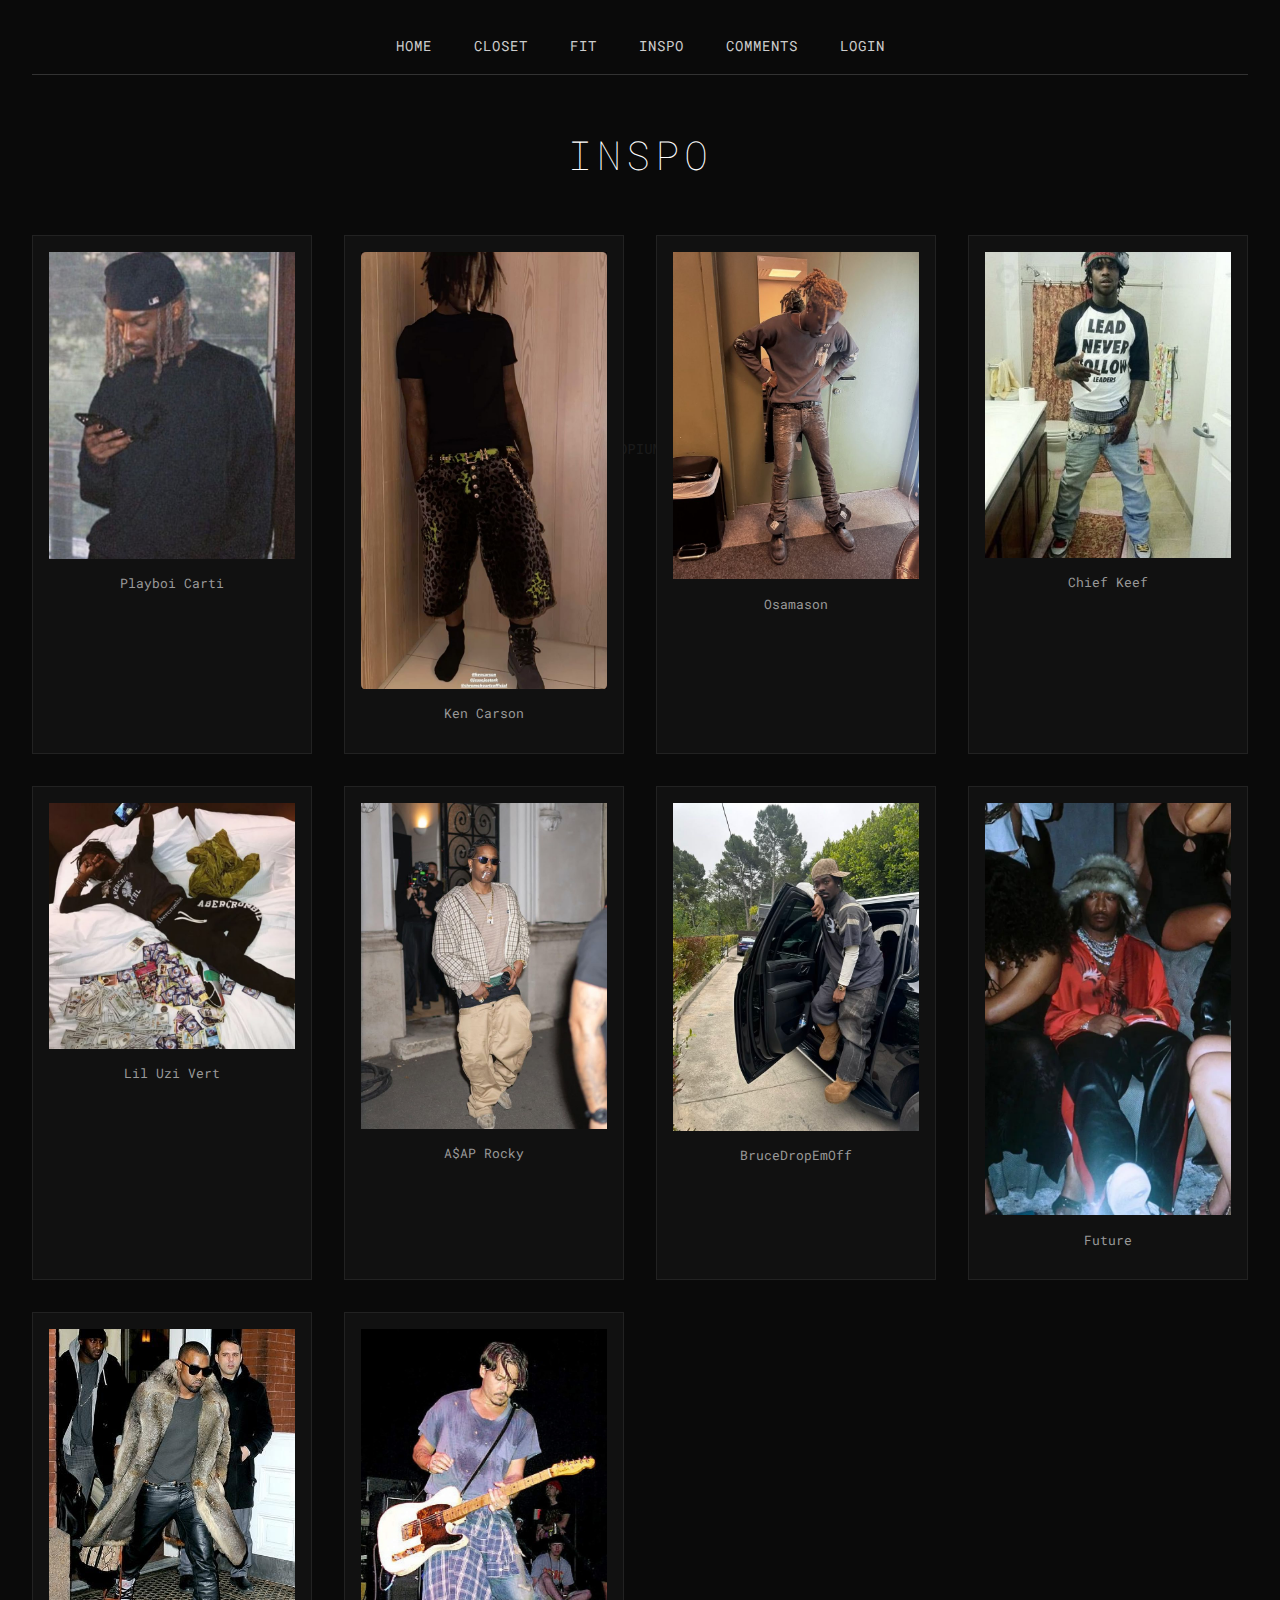
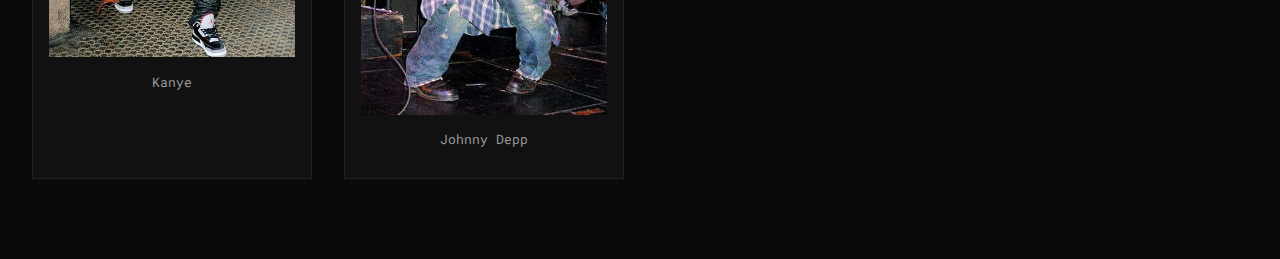
<file: inspo.html>
<!DOCTYPE html>
<html lang="en">
<head>
    <meta charset="UTF-8">
    <meta name="viewport" content="width=device-width, initial-scale=1.0">
    <title>INSPO - KEV'S WORLD</title>
    <link rel="stylesheet" href="style.css">
</head>
<body>
   <nav>
        <a href="index.html">HOME</a>
        <a href="closet.html">CLOSET</a>
        <a href="fits.html">FIT</a>
        <a href="inspo.html">INSPO</a>
        <a href="guestbook.html">COMMENTS</a>
        <a href="profile.html" id="profile-link" style="display:none;">PROFILE</a>
        <a href="auth.html" id="auth-link">LOGIN</a>
    </nav>

    <h1>INSPO</h1>

    <div class="gallery">
        <div class="gallery-item">
            <img src="pics\carti (1).jpg" alt="big inspo since i was a kid">
            <p>Playboi Carti</p>
        </div>
        <div class="gallery-item">
            <img src="pics\Ken Carson.jpg" alt="want those shoes bad">
            <p>Ken Carson</p>
        </div>
        <div class="gallery-item">
            <img src="pics\osamason.jpg" alt="need those jeans">
            <p>Osamason</p>
        </div>
         <div class="gallery-item">
            <img src="pics\chief keef.jpg" alt="dressed up as him for halloween">
            <p>Chief Keef</p>
        </div>
        <div class="gallery-item">
            <img src="pics\lil uzi vert.jpg" alt="need more pokemon cards">
            <p>Lil Uzi Vert</p>
        </div>
        <div class="gallery-item">
            <img src="pics\A$AP Rocky in Paris (2025).jpg" alt="got me into fashion">
            <p>A$AP Rocky</p>
        </div>
        <div class="gallery-item">
            <img src="pics\download (32).jpg" alt="only streamer i fw with">
            <p>BruceDropEmOff</p>
        </div>
        <div class="gallery-item">
            <img src="pics\download (33).jpg" alt="Future Future">
            <p>Future</p>
        </div>
        <div class="gallery-item">
            <img src="pics\PETA Responds to Kanye West’s Controversial “Theraflu” Line.jpg" alt="old kanye fits>">
            <p>Kanye</p>
        </div>
        <div class="gallery-item">
            <img src="pics\download (37).jpg" alt="old kanye fits>">
            <p>Johnny Depp</p>
        </div>
    </div>

</body>
</html>
</file>
<file: style.css>
/* style.css */
/* This font gives that old Tumblr vibe */
@import url('https://fonts.googleapis.com/css2?family=Roboto+Mono:ital,wght@0,100..700;1,100..700&display=swap');

body {
    font-family: "Roboto Mono", monospace;
    background-color: #0a0a0a; /* Pure black background */
    color: #ffffff; /* White text */
    margin: 0;
    padding: 2rem;
    line-height: 1.6;
    background-image: url('data:image/svg+xml;utf8,<svg width="100%" height="100%" xmlns="http://www.w3.org/2000/svg"><rect width="100%" height="100%" fill="%230a0a0a"/><text x="50%" y="50%" font-family="monospace" font-size="14" fill="%231a1a1a" text-anchor="middle" dominant-baseline="middle">OPIUM</text></svg>');
    background-attachment: fixed;
}

/* Navigation Styles */
nav {
    text-align: center;
    margin-bottom: 3rem;
    border-bottom: 1px solid #333;
    padding-bottom: 1rem;
}

nav a {
    color: #ccc;
    text-decoration: none;
    margin: 0 1rem;
    text-transform: uppercase;
    font-size: 0.9rem;
    letter-spacing: 1px;
}

nav a:hover {
    color: #fff;
}

/* Page Header */
h1 {
    text-align: center;
    font-weight: 100;
    font-size: 2.5rem;
    text-transform: uppercase;
    letter-spacing: 5px;
    margin-bottom: 3rem;
}

/* Grid Layout for Galleries (Closet, Fits, Inspo) */
.gallery {
    display: grid;
    grid-template-columns: repeat(auto-fill, minmax(250px, 1fr));
    gap: 2rem;
    margin-bottom: 3rem;
}

.gallery-item {
    background-color: #111;
    border: 1px solid #222;
    padding: 1rem;
    text-align: center;
}

.gallery-item img {
    max-width: 100%;
    height: auto;
}

.gallery-item p {
    margin-top: 0.5rem;
    font-size: 0.8rem;
    color: #999;
}

/* Guestbook Form Styles */
form {
    max-width: 500px;
    margin: 0 auto 3rem auto;
    background: #111;
    padding: 2rem;
    border: 1px solid #222;
}

label {
    display: block;
    margin-bottom: 0.5rem;
    color: #ccc;
}

input, textarea {
    width: 100%;
    padding: 0.5rem;
    margin-bottom: 1rem;
    background: #000;
    border: 1px solid #333;
    color: #fff;
    font-family: "Roboto Mono", monospace;
}

button {
    background: #000;
    color: #fff;
    border: 1px solid #fff;
    padding: 0.7rem 2rem;
    cursor: pointer;
    text-transform: uppercase;
    letter-spacing: 1px;
    font-family: "Roboto Mono", monospace;
}

button:hover {
    background: #222;
}

/* Comments Section */
#comments {
    max-width: 700px;
    margin: 0 auto;
}

.comment {
    background: #111;
    border: 1px solid #222;
    padding: 1rem;
    margin-bottom: 1rem;
}

.comment .author {
    font-weight: bold;
    color: #fff;
    margin-bottom: 0.5rem;
}

.comment .text {
    color: #ccc;
}

.username-hint {
    font-size: 0.75rem;
    color: #666;
    margin-top: 0.25rem;
}
.username-hint.error {
    color: #ff4d4d;
}
</file>
